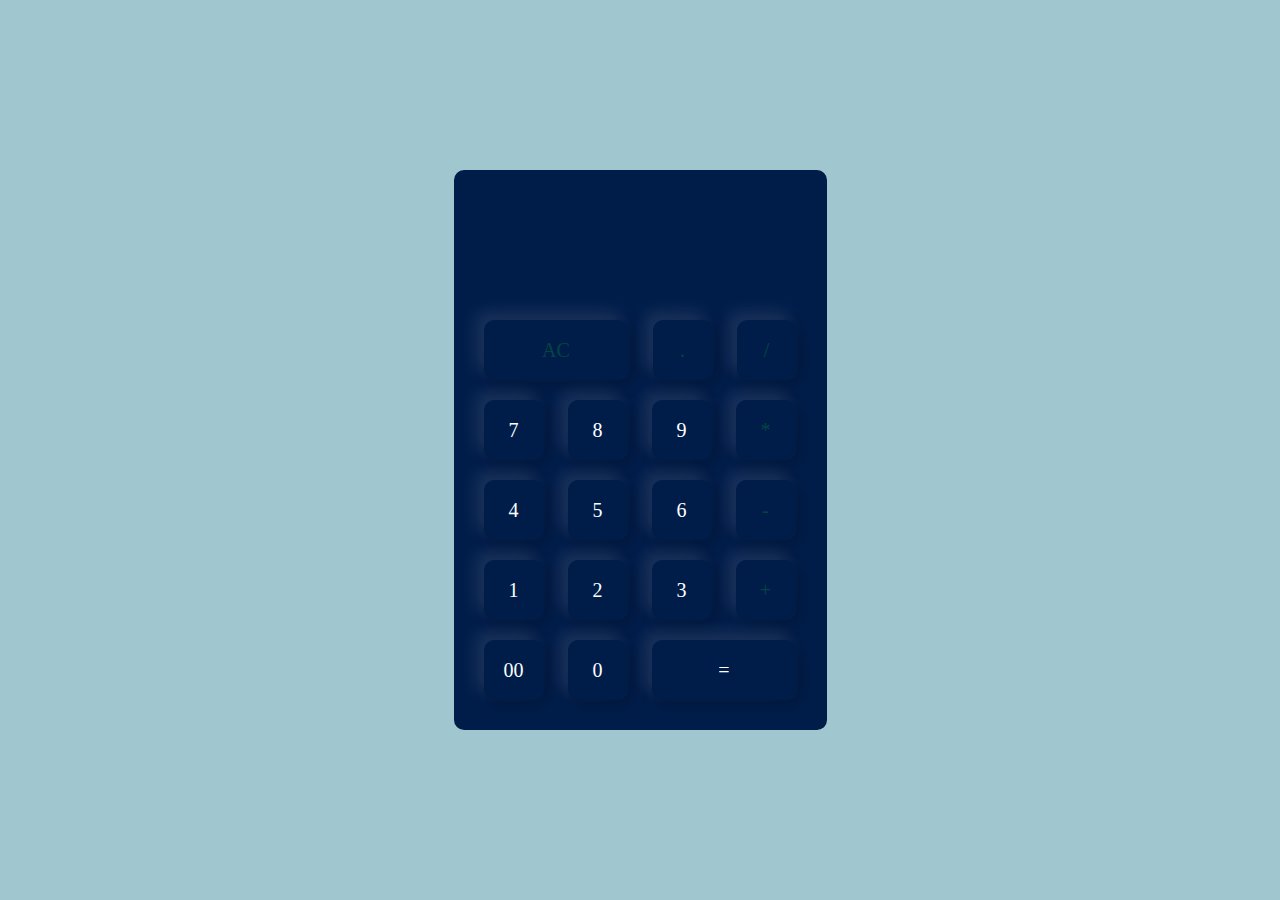
<file: Basic_Calculator_Project/index.html>
<!DOCTYPE html>
<html lang="en">
<head>
    <meta charset="UTF-8">
    <meta name="viewport" content="width=device-width, initial-scale=1.0">
    <title>Calculator</title>
    <link rel="stylesheet" href="Style.css">    
</head>
<script href="Script.js"></script>
<body>
    <div class="container">
        <div class="calculator">
            <form>
                <div class="display">
                    <input type="text" name="display">
                </div>
                <div>
                    <input type="button" value="AC" onclick="display.value = '' " class="operator" id="AC">
                    <input type="button" value="." onclick="display.value += '.' " class="operator">
                    <input type="button" value="/" onclick="display.value += '/' " class="operator">
                </div>    
                <div>
                    <input type="button" value="7" onclick="display.value += '7' ">
                    <input type="button" value="8" onclick="display.value += '8' ">
                    <input type="button" value="9" onclick="display.value += '9' ">
                    <input type="button" value="*" onclick="display.value += '*' " class="operator">
                </div>
                <div>
                    <input type="button" value="4" onclick="display.value += '4' ">
                    <input type="button" value="5" onclick="display.value += '5' ">
                    <input type="button" value="6" onclick="display.value += '6' ">
                    <input type="button" value="-" onclick="display.value += '-' " class="operator">
                </div>
                <div>
                    <input type="button" value="1" onclick="display.value += '1' ">
                    <input type="button" value="2" onclick="display.value += '2' ">
                    <input type="button" value="3" onclick="display.value += '3' ">
                    <input type="button" value="+" onclick="display.value += '+' " class="operator">
                </div>
                <div>
                    <input type="button" value="00" onclick="display.value += '00' ">
                    <input type="button" value="0" onclick="display.value += '0' ">
                    <input type="button" value="=" class="equal" onclick="display.value = eval(display.value)" class="operator">
                </div>
            </form>
        </div>
    </div>
</body>
</html>
</file>
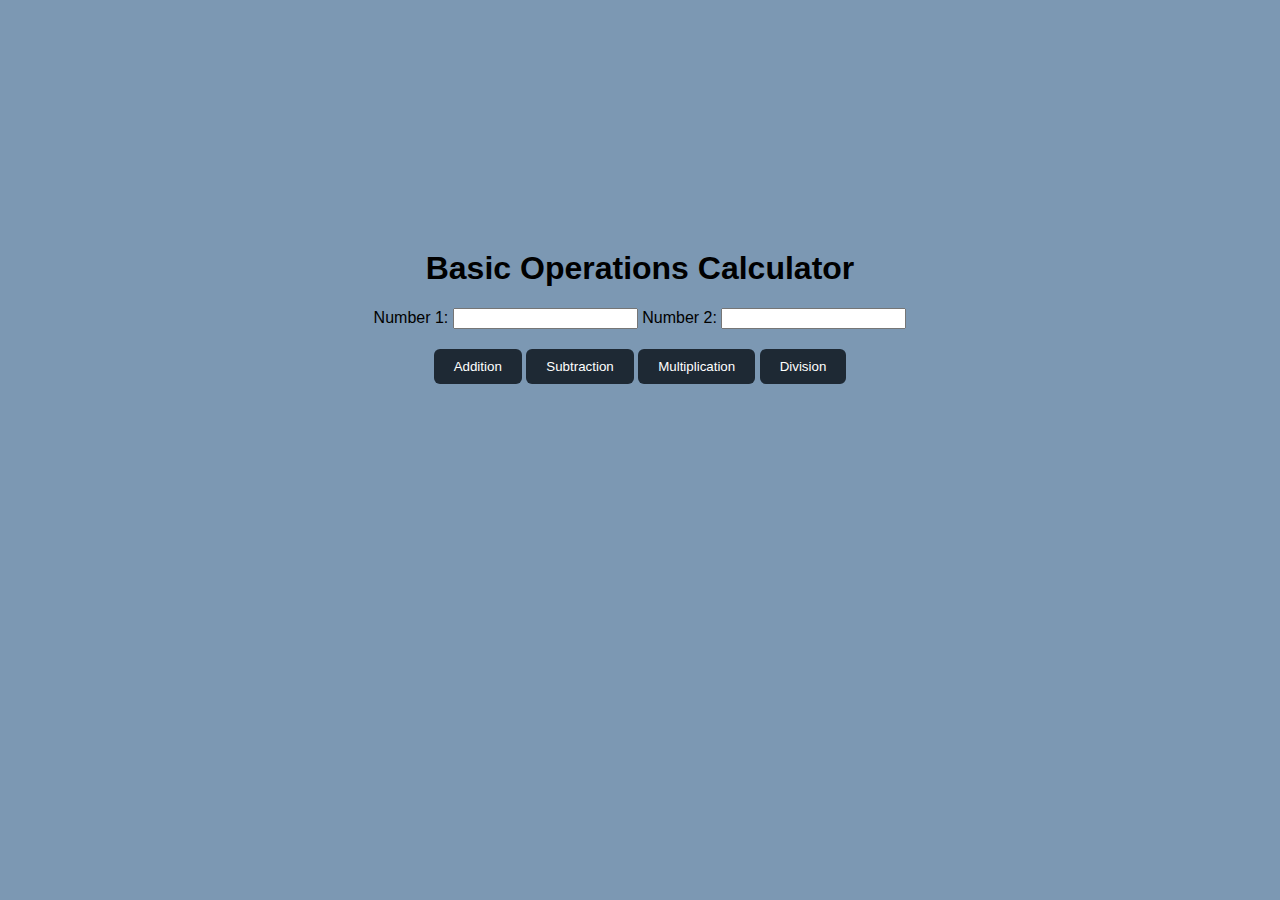
<file: Basic_Calculator_Using_Labels_and_Textbox/index.html>
<!--Anthony Granston
    23010824
    23010824@kcc.edu.jm 
-->
<!DOCTYPE html>
<html lang="en">
<head>
    <meta charset="UTF-8">
    <meta name="viewport" content="width=device-width, initial-scale=1.0">
    <title> Basic Calculator</title>
    <link rel="stylesheet" href="style.css">
</head>
<body>
    <h1>Basic Operations Calculator</h1>

    <div class="input-container">
        <label for="num1">Number 1:</label>
        <input type="number" id="num1">
        <label for="num2">Number 2:</label>
        <input type="number" id="num2">
    </div>

    <div class="button-container">
        <button id="add">Addition</button>
        <button id="subtract">Subtraction</button>
        <button id="multiply">Multiplication</button>
        <button id="divide">Division</button>
    </div>
        <p id="result"></p>
    <script src="Script.js"></script>
</body>
</html>
</file>
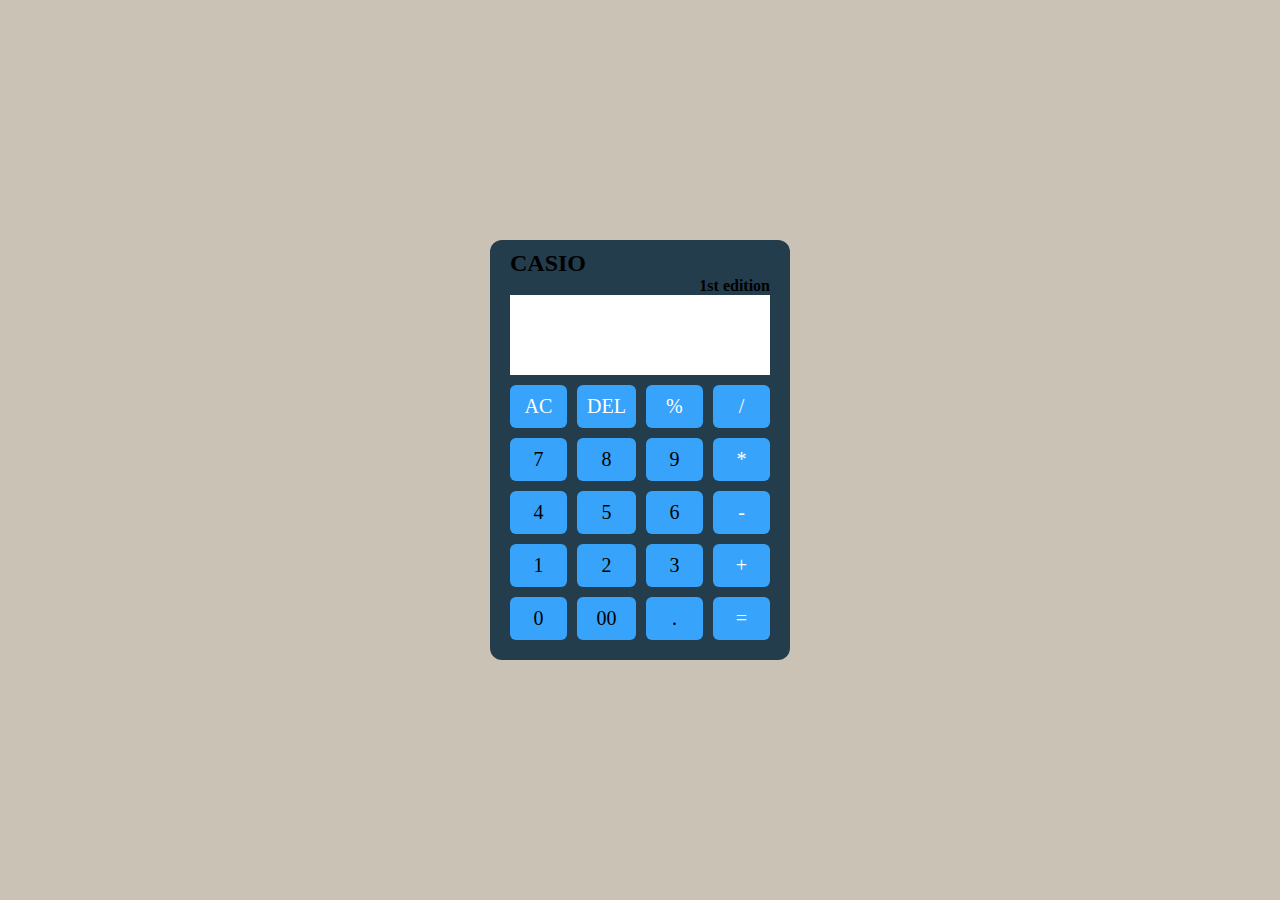
<file: Basic_Operation_Calculator/index.html>
<!DOCTYPE html>
<html lang="en">
<head>
    <meta charset="UTF-8">
    <meta name="viewport" content="width=device-width, initial-scale=1.0">
    <title>Calcultor</title>
    <link rel="stylesheet" href="Style.css">
</head>
<body>
    <div class="container">
        <h2>CASIO</h2>
        <h4>1st edition</h4>
        <input type="text" class="display">

        <div class="buttons"> 
            <button class="operator" data-value="AC">AC</button>
            <button class="operator" data-value="DEL">DEL</button>
            <button class="operator" data-value="%">%</button>
            <button class="operator" data-value="/">/</button>

            <button data-value="7">7</button>
            <button data-value="8">8</button>
            <button data-value="9">9</button>
            <button class="operator" data-value="*">*</button>
             
            <button data-value="4">4</button>
            <button data-value="5">5</button>
            <button data-value="6">6</button>
            <button class="operator" data-value="-">-</button>

            <button data-value="1">1</button>
            <button data-value="2">2</button>
            <button data-value="3">3</button>
            <button class="operator" data-value="+">+</button>
            
            <button data-value="0">0</button>
            <button data-value="00">00</button>
            <button data-value=".">.</button>
            <button class="operator" data-value="=">=</button>
        </div>
    </div>
</body>
<script src="Script.js"></script>
</html>
</file>
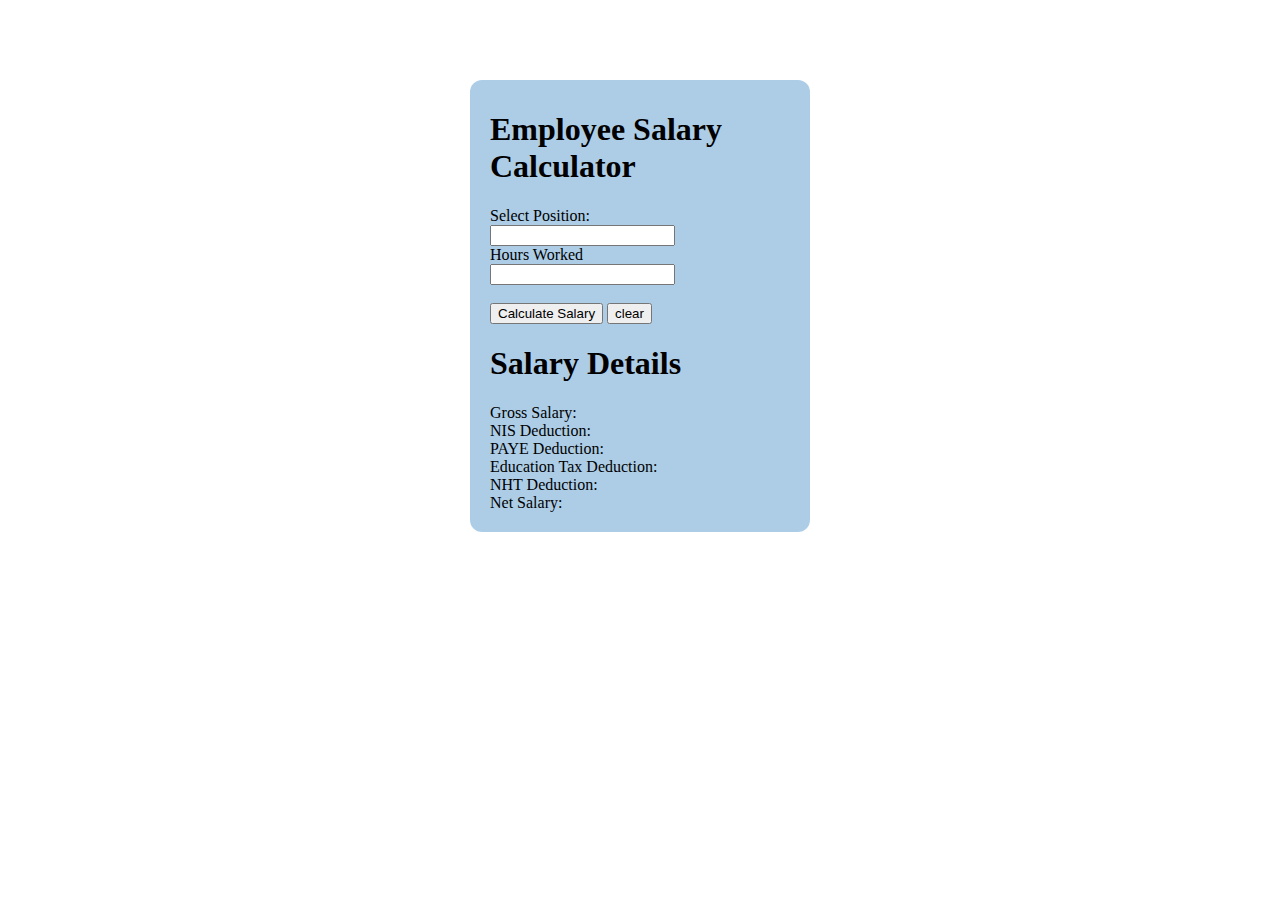
<file: Employee Salary Calculator/index.html>
<!DOCTYPE html>
<html lang="en">
<head>
    <meta charset="UTF-8">
    <meta name="viewport" content="width=device-width, initial-scale=1.0">
    <title>Salary Calculator</title>
    <link rel="stylesheet" href="Style.css">
</head>
<body>
    <div class="container">
        <h1 id="salary calculator">
            Employee Salary Calculator
        </h1>
        <form >
            <label for="position">Select Position:</label><br>
            <input type="text" id="position" name="position"><br>
            <label for="hrsWorked">Hours Worked</label><br>
            <input type="text" id="hrsWorked" name="hrsWorked"><br><br>
            <input id="btnCalculate" type="submit" value="Calculate Salary">
            <input id="btnClear" type="submit" onclick="" value="clear">

        </form>

          <div class="detailsContainer">
            <h1 id="h1_SalaryDetails">
                Salary Details
            </h1>
            <span id="gross_Salary">Gross Salary:  </span> <br>
            <span id="nis_Deduct">NIS Deduction:  </span> <br>
            <span id="paye_Deduct">PAYE Deduction:  </span> <br>
            <span id="eduTax_Deduct">Education Tax Deduction:  </span> <br>
            <span id="nht_Deduct">NHT Deduction:  </span> <br>
            <span id="net_Salary">Net Salary:   </span> <br>
          </div>

    </div>
    <script src="Script.js"></script>
</body>
</html>
</file>
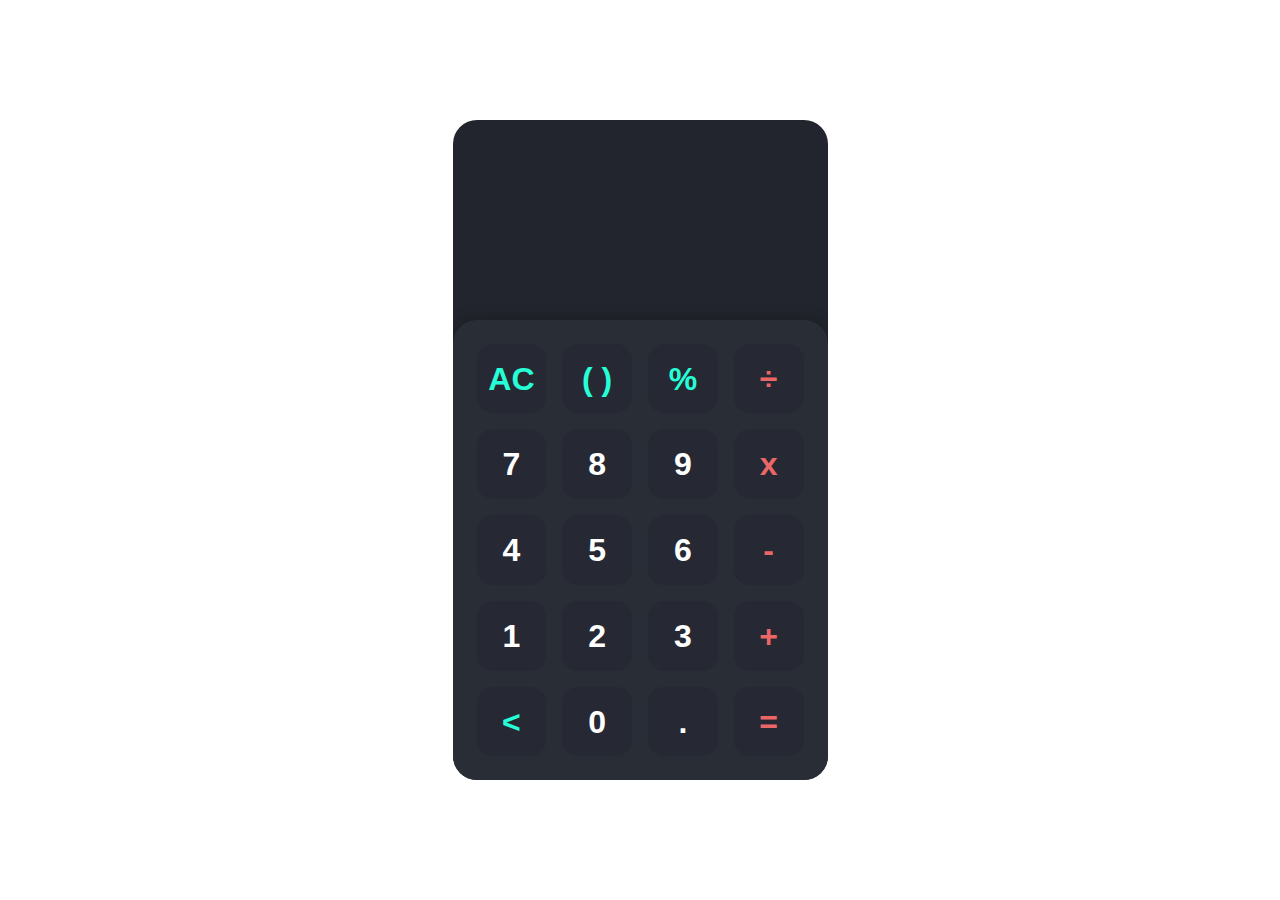
<file: calculator-2022-master/yt-js-calculator-2022-master/index.html>
<!DOCTYPE html>
<html lang="en">
<head>
	<meta charset="UTF-8">
	<meta http-equiv="X-UA-Compatible" content="IE=edge">
	<meta name="viewport" content="width=device-width, initial-scale=1.0">
	<title>Calculator</title>
	<link rel="stylesheet" href="main.css" />
</head>
<body>
	
	<div class="app">

		<div class="calculator">

			<div class="display">
				<div class="content">
					<div class="input"></div>
					<div class="output"></div>
				</div>
			</div>

			<div class="keys">

				<div data-key="clear" class="key action">
					<span>AC</span>
				</div>

				<div data-key="brackets" class="key action">
					<span>( )</span>
				</div>

				<div data-key="%" class="key action">
					<span>%</span>
				</div>

				<div data-key="/" class="key operator">
					<span>÷</span>
				</div>

				<div data-key="7" class="key">
					<span>7</span>
				</div>

				<div data-key="8" class="key">
					<span>8</span>
				</div>

				<div data-key="9" class="key">
					<span>9</span>
				</div>

				<div data-key="*" class="key operator">
					<span>x</span>
				</div>

				<div data-key="4" class="key">
					<span>4</span>
				</div>

				<div data-key="5" class="key">
					<span>5</span>
				</div>

				<div data-key="6" class="key">
					<span>6</span>
				</div>

				<div data-key="-" class="key operator">
					<span>-</span>
				</div>

				<div data-key="1" class="key">
					<span>1</span>
				</div>

				<div data-key="2" class="key">
					<span>2</span>
				</div>

				<div data-key="3" class="key">
					<span>3</span>
				</div>

				<div data-key="+" class="key operator">
					<span>+</span>
				</div>

				<div data-key="backspace" class="key action">
					<span>&lt;</span>
				</div>

				<div data-key="0" class="key">
					<span>0</span>
				</div>

				<div data-key="." class="key">
					<span>.</span>
				</div>
				
				<div data-key="=" class="key operator">
					<span>=</span>
				</div>
			</div>

		</div>

	</div>

	<script src="main.js"></script>
</body>
</html>
</file>
<file: Basic_Calculator_Project/Style.css>
*{
    margin: 0;
    padding: 0;
    font-family: 'Poppins', 'sans-serif';
    box-sizing: border-box;
}

.container{
    width: 100%;
    height: 100vh;
    background-color: #A0C7CF;
    display:flex;
    align-items:center;
    justify-content:center;
}

.calculator{
    background-color: #001D4A;
    padding:20px;
    border-radius:10px;
}
.calculator form input{
    border:0;
    outline:0;
    width:60px;
    height:60px;
    border-radius:10px;
    box-shadow: -8px -8px 15px rgba(255, 255, 255, 0.1), 5px 5px 15px rgba(0,0,0,0.2);
    background:transparent;
    font-size:20px;
    color:white;
    cursor:pointer;
    margin:10px;
}

form .display{
    display: flex;
    justify-content: flex-end;
    margin: 20px 0;
}

form .display input{
    text-align: right;
    flex: 1;
    font-size:45px;
    box-shadow: none;
}

form input.equal{
    width:145px;
}

form input.operator{
    color: #004643;
}

#AC{
    width: 145px;
}
</file>
<file: Basic_Calculator_Using_Labels_and_Textbox/style.css>
/* Anthony Granston
23010824
23010824@kcc.edu.jm  */

body {
    font-family: Arial, sans-serif;
    text-align: center;
    background-color: #7C98B3;
}

h1{
    display:block;
    margin-top:250px;
}

.input-container{
    display: block;
}

.input-container, .button-container {
    margin-bottom: 20px;
}

button {
    padding: 10px 20px;
    background-color: #1E2934;
    color: white;
    border: none;
    border-radius: 6px;
    cursor: pointer;
}

#result {
    font-weight: bold;
    font-size:30px;
}
</file>
<file: Basic_Operation_Calculator/Style.css>
*{
    margin:0;
    padding:0;
    box-sizing:border-box;
    font-family: "poppins", "sans-serif";
 }

 html{
    margin:0;
    padding:0;
 }

 body{
   height: 100vh;
   display: flex;
   align-items: center;
   justify-content: center; 
   margin:0;   
   padding:0;
   background-color:#CAC2B5;
 }

 h4{
   text-align: right;
 }
 .container{
   position: relative;
   max-width:300px;
   width:100%;
   border-radius:12px;
   padding: 10px 20px 20px;
   background: #233D4D;
   box-shadow: 0 5px 10px rgba(0, 0, 0 0.05);
 }

 .display{
   height:80px;
   width:100%;
   outline: none;
   border: none;
   text-align: right;
   margin-bottom:10px;
   font-size:25px;
   color: black;
   pointer-events: none; 
 }
 .buttons{
   display: grid;
   grid-gap: 10px;
   grid-template-columns: repeat(4,1fr);
 }
 .buttons button{
   padding:10px;
   border-radius:6px;
   border:none;
   font-size:20px;
   cursor:pointer;
   background-color: #38A3FA;
 }

 .buttons button:active{
   transform: scale(0.99);
 }

 .operator{
  color: white;
 }
</file>
<file: Employee Salary Calculator/Style.css>
.container{
    position: relative;
    max-width:300px;
    width:100%;
    border-radius:12px;
    margin: 80px auto;
    padding: 10px 20px 20px;
    background: #72a8d594;
    box-shadow: 0 5px 10px rgba(0, 0, 0 0.05);
  }
</file>
<file: calculator-2022-master/yt-js-calculator-2022-master/main.css>
* {
	margin: 0;
	padding: 0;
	box-sizing: border-box;
	font-family: sans-serif;
}

.app {
	display: flex;
	justify-content: center;
	align-items: center;
	height: 100vh;
}

.calculator {
	background-color: #22252D;
	width: 100%;
	max-width: 375px;
	min-height: 640px;
	display: flex;
	flex-direction: column;
	border-radius: 1.5rem;
	overflow: hidden;
}

.display {
	min-height: 200px;
	padding: 1.5rem;
	display: flex;
	justify-content: flex-end;
	align-items: flex-end;
	color: white;
	text-align: right;
	flex: 1 1 0%;
}

.display .content {
	display: flex;
	flex-direction: column;
	justify-content: flex-end;
	width: 100%;
	max-width: 100%;
	overflow: auto;
}

.display .input {
	width: 100%;
	font-size: 1.25rem;
	margin-bottom: 0.5rem;
}

.display .output {
	font-size: 3rem;
	font-weight: 700;
	width: 100%;
	white-space: nowrap;
}

.display .operator {
	color: #EB6666;
}

.display .brackets,
.display .percent {
	color: #26FED7;
}

.keys {
	background-color: #292D36;
	padding: 1.5rem;
	border-radius: 1.5rem 1.5rem 0 0;
	display: grid;
	grid-template-columns: repeat(4, 1fr);
	grid-template-rows: repeat(5, 1fr);
	grid-gap: 1rem;
	box-shadow: 0px -2px 16px rgba(0, 0, 0, 0.2);
}

.keys .key {
	position: relative;
	cursor: pointer;

	display: block;
	height: 0;
	padding-top: 100%;
	background-color: #262933;
	border-radius: 1rem;
	transition: 0.2s;
	user-select: none;
}

.keys .key span {
	position: absolute;
	top: 50%;
	left: 50%;
	transform: translate(-50%, -50%);

	font-size: 2rem;
	font-weight: 700;
	color: #FFF;
}

.keys .key:hover {
	box-shadow: inset 0px 0px 8px rgba(0, 0, 0, 0.2);
}

.keys .key.operator span {
	color: #EB6666;
}

.keys .key.action span {
	color: #26FED7;
}
</file>
